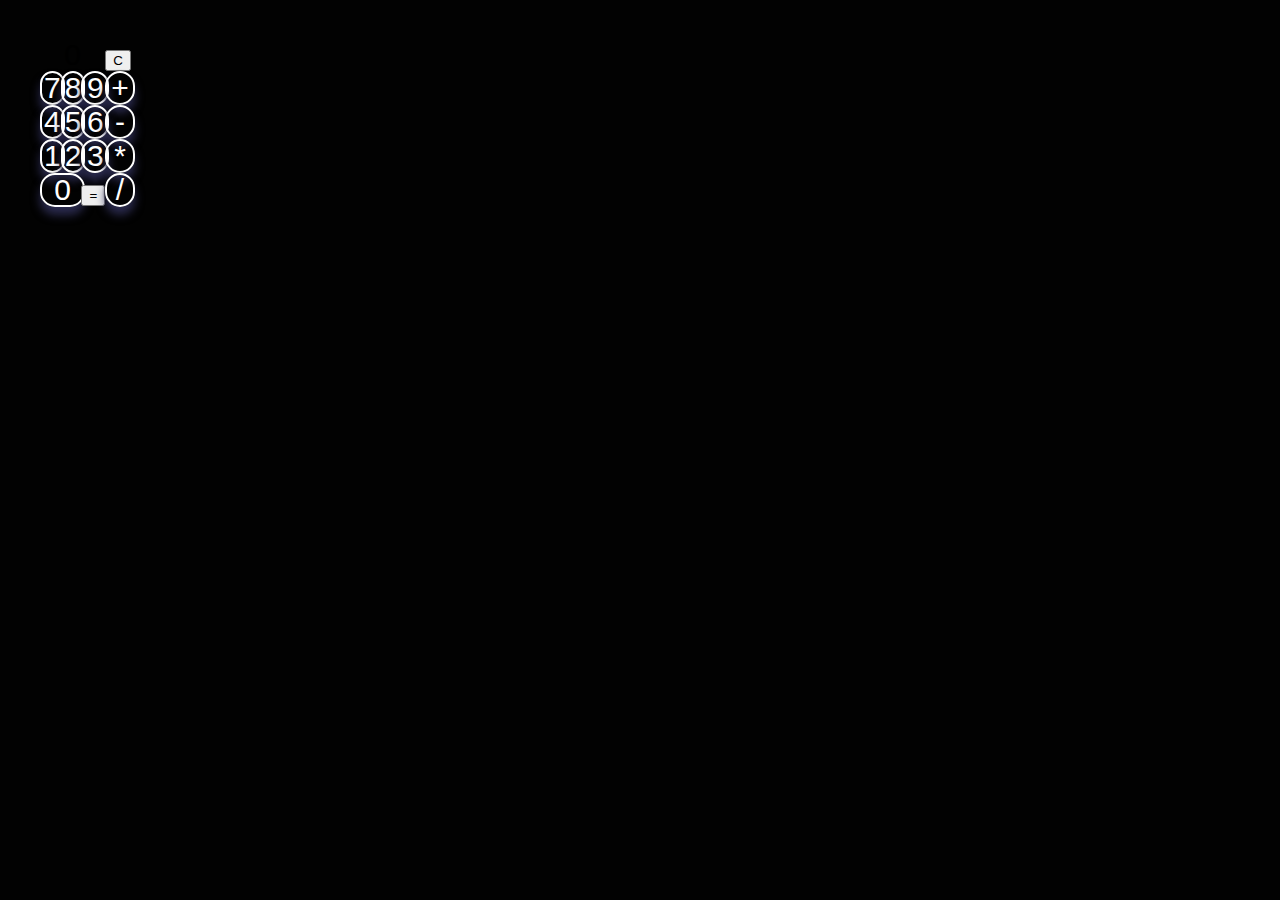
<file: 계산기/index.html>
<!DOCTYPE html>
<html lang="en">
<head>
    <meta charset="UTF-8">
    <meta name="viewport" content="width=device-width, initial-scale=1.0">
    <link rel="stylesheet" href="style.css">
    <title>Calculator Clone</title>
</head>
<body>
    <table class="calculator">
        <tr>
            <td colspan="3" id="result">0</td>
            <td><button class="button-reset" value="C">C</button></td>
        </tr>
        <tr>
            <td><button class="button" value="7">7</button></td>
            <td><button class="button" value="8">8</button></td>
            <td><button class="button" value="9">9</button></td>
            <td><button class="button orange" value="+">+</button></td>
        </tr>
        <tr>
            <td><button class="button" value="4">4</button></td>
            <td><button class="button" value="5">5</button></td>
            <td><button class="button" value="6">6</button></td>
            <td><button class="button orange" value="-">-</button></td>
        </tr>
        <tr>
            <td><button class="button" value="1">1</button></td>
            <td><button class="button" value="2">2</button></td>
            <td><button class="button" value="3">3</button></td>
            <td><button class="button orange" value="*">*</button></td>
        </tr>
        <tr>
            <td colspan="2"><button class="button" value="0">0</button></td>
            <td><button class="button-stop" value="=">=</button></td>
            <td><button class="button orange" value="/">/</button></td>
        </tr>
    </table>
    <script src="app.js"></script>
</body>
</html>
</file>
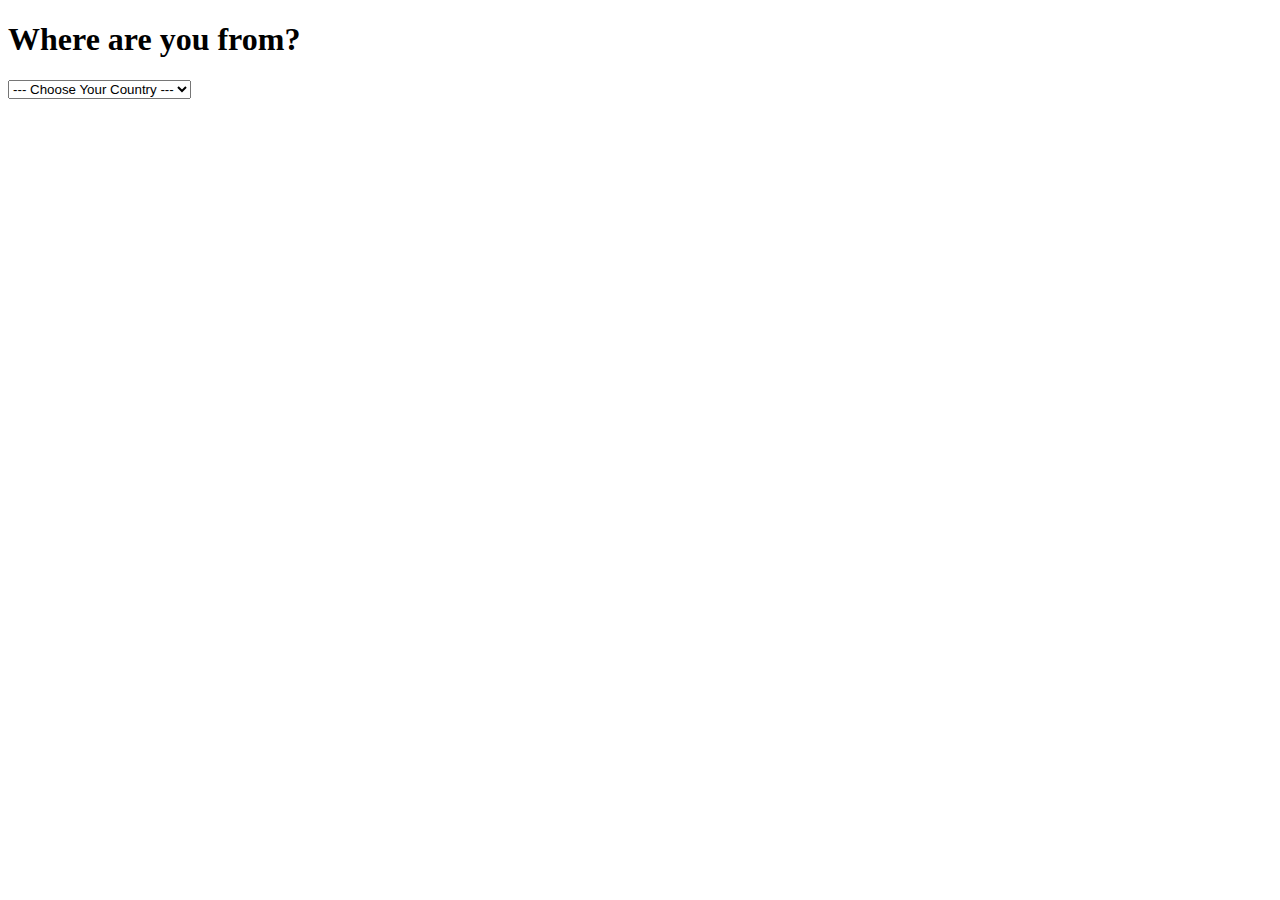
<file: 모멘텀/챌린지/3일.html>
<!DOCTYPE html>
<html>
  <head>
    <title>Parcel Sandbox</title>
    <meta charset="UTF-8" />
  </head>
  <body>
    <h1>Where are you from?</h1>
    <select>
      <option value="">--- Choose Your Country ---</option>
      <option value="">Korea</option>
      <option value="">Greece</option>
      <option value="">Turkey</option>
      <option value="">Finland</option>
    </select>
    <script src="3일.js"></script>
  </body>
</html>
</file>
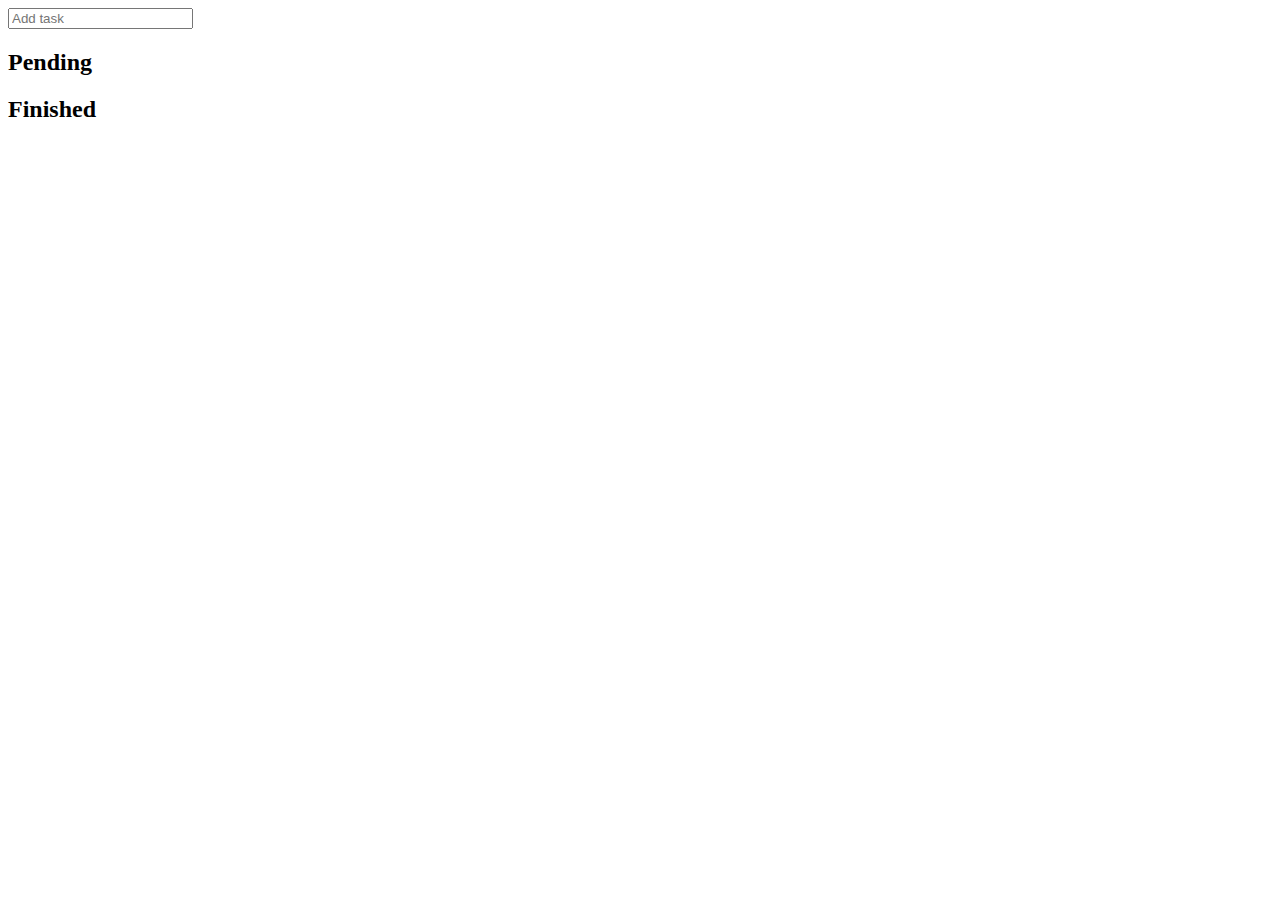
<file: 모멘텀/챌린지/4일.html>
<!DOCTYPE html>
<html>
  <head>
    <title>ToDos</title>
    <meta charset="UTF-8" />
  </head>

  <body>
    <form action="" class="toDoForm">
      <input type="text" placeholder="Add task" />
    </form>
    <div>
      <h2>Pending</h2>
      <ul class="pending"></ul>
    </div>
    <div>
      <h2>Finished</h2>
      <ul class="finished"></ul>
    </div>
    <script src="4일.js"></script>
  </body>
</html>
</file>
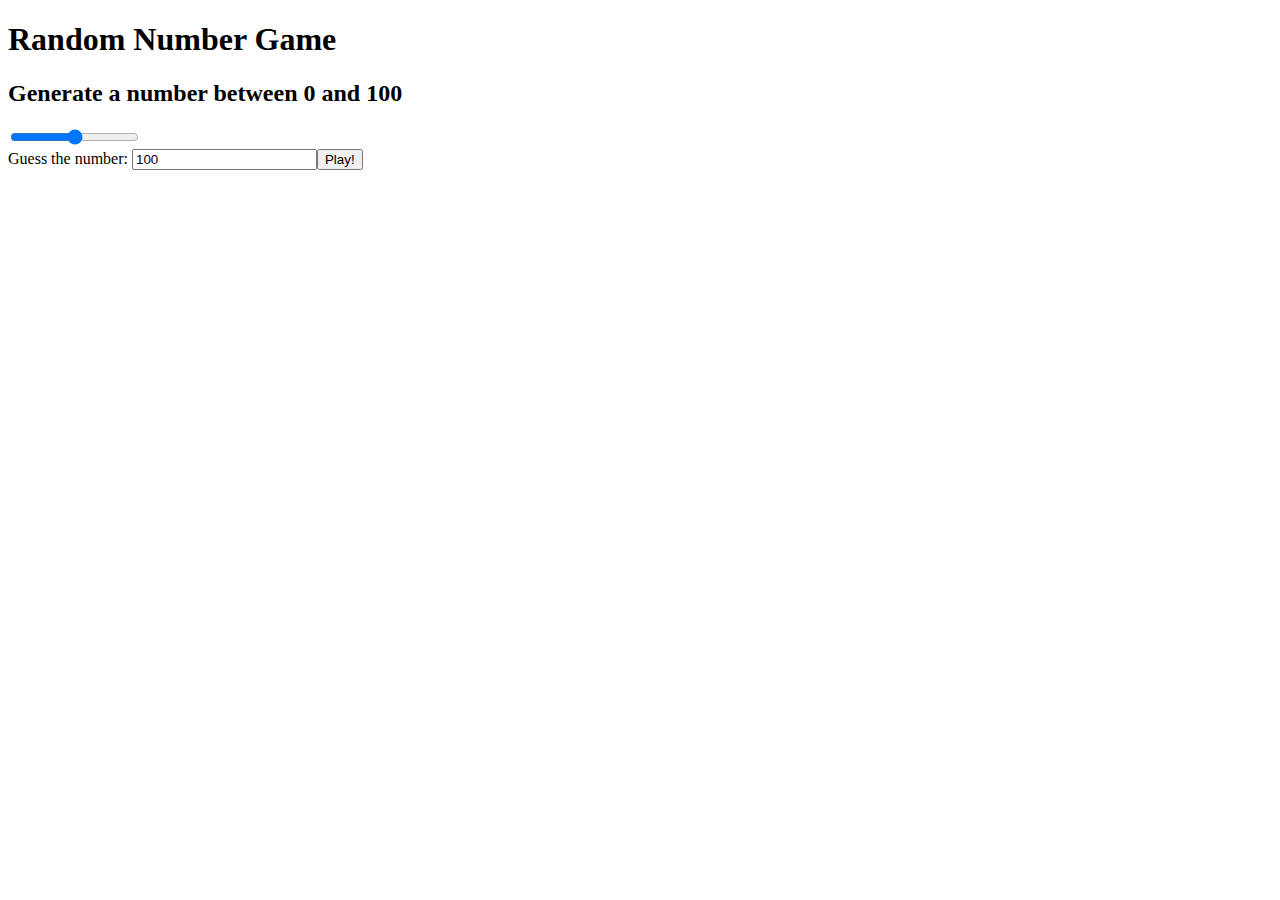
<file: 모멘텀/챌린지/5일_랜덤숫자.html>
<!DOCTYPE html>
<html lang="en">
<head>
    <meta charset="UTF-8">
    <meta name="viewport" content="width=device-width, initial-scale=1.0">
    <title>Random Number</title>
</head>
<body>
    <h1>Random Number Game</h1>
    <h2>Generate a number between 0 and
        <span id="showRangeValue">100</span>
    </h2>
    <div class="controls">
        <div class="controls__range">
            <!-- input의 type을 range로 주면 range 바가 자동으로 생김! 
            min,max. value는 기본값이 됨, which makes sense. value는 input의 초기값이니까 -->
            <!-- 근데 숫자 정하는게 여기서 최댓값을 정해버리네
            input의 value를 받아와서 maxNum에 줘야겠어 -->
            <input type="range" id="range" min="0" max="200" value="100" step="1">
        </div>
        <div class="controls__input">
            <form id="form">
                <table>
                    <tr>Guess the number: </tr>
                    <tr>
                        <input type="number" id="input" placeholder="100" value="100"/>
                    </tr>
                    <tr>
                        <button type="submit" id="submit">Play!</button>
                    </tr>
                </table>
            </form>
        </div>
        <!-- 게임이 실행된 이후에 나와야하기때문에 
        결과는 JS로 나오도록 해야 함 -->
        <div id="result" class="result">
        </div>
    </div>
    <script src="5일_랜덤숫자.js"></script>
</body>
</html>
</file>
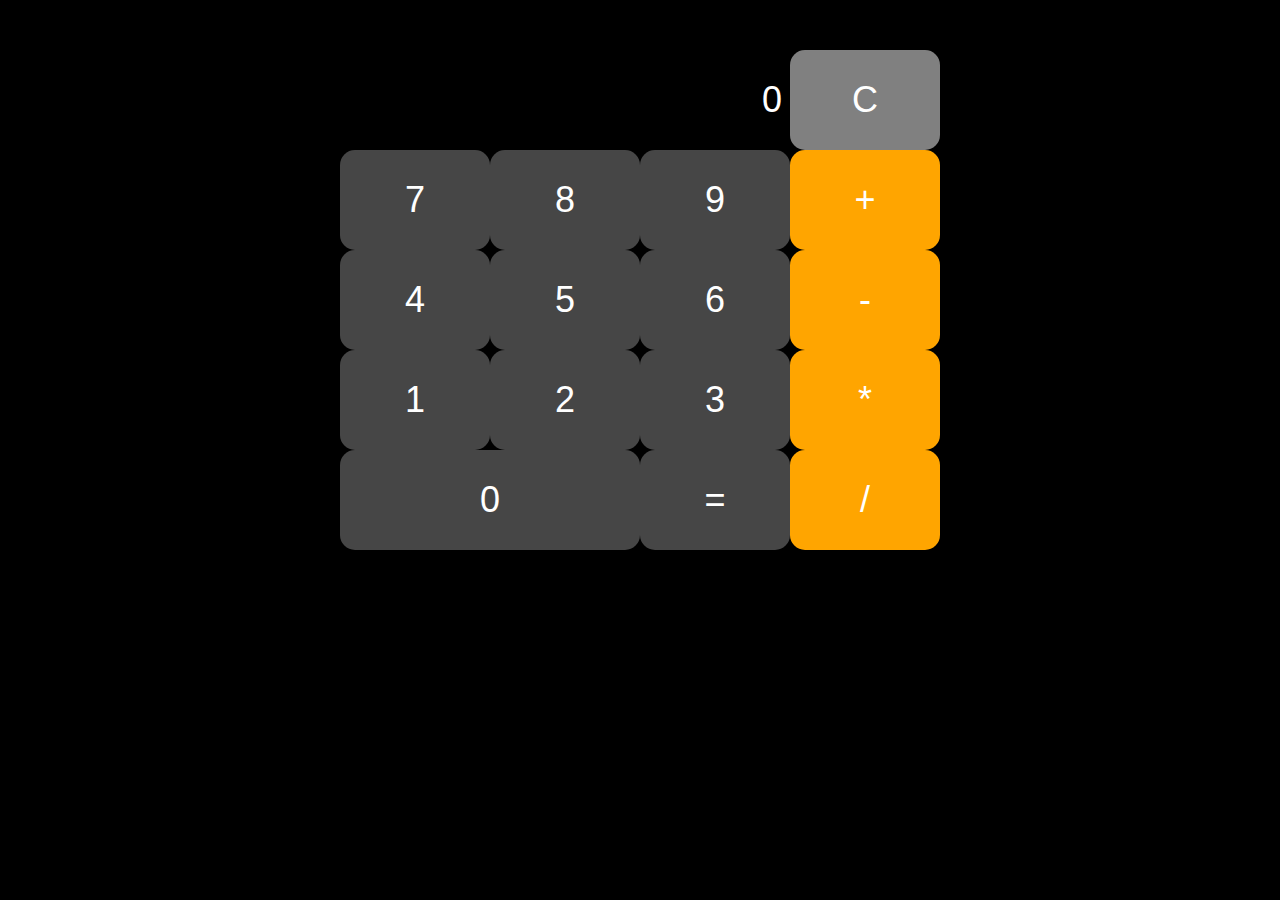
<file: 모멘텀/챌린지/6일_계산기 copy.html>
<!DOCTYPE html>
<html lang="en">
<head>
    <meta charset="UTF-8">
    <meta name="viewport" content="width=device-width, initial-scale=1.0">
    <link rel="stylesheet" href="6일_계산기 copy.css">
    <title>Calculator</title>
</head>
<body>
    <table class="calculator">
        <tr>
            <td colspan="3" id="result">0</td>
            <td><button class="button" id="reset" value="C">C</button></td>
        </tr>
        <tr>
            <td><button class="button" value="7">7</button></td>
            <td><button class="button" value="8">8</button></td>
            <td><button class="button" value="9">9</button></td>
            <td><button class="button orange" value="+">+</button></td>
        </tr>
        <tr>
            <td><button class="button" value="4">4</button></td>
            <td><button class="button" value="5">5</button></td>
            <td><button class="button" value="6">6</button></td>
            <td><button class="button orange" value="-">-</button></td>
        </tr>
        <tr>
            <td><button class="button" value="1">1</button></td>
            <td><button class="button" value="2">2</button></td>
            <td><button class="button" value="3">3</button></td>
            <td><button class="button orange" value="*">*</button></td>
        </tr>
        <tr>
            <td colspan="2"><button class="button" value="0">0</button></td>
            <td><button class="button" id="stop" value="=">=</button></td>
            <td><button class="button orange" value="/">/</button></td>
        </tr>
    </table>
    <script src="6일_계산기 copy.js"></script>
</body>
</html>
</file>
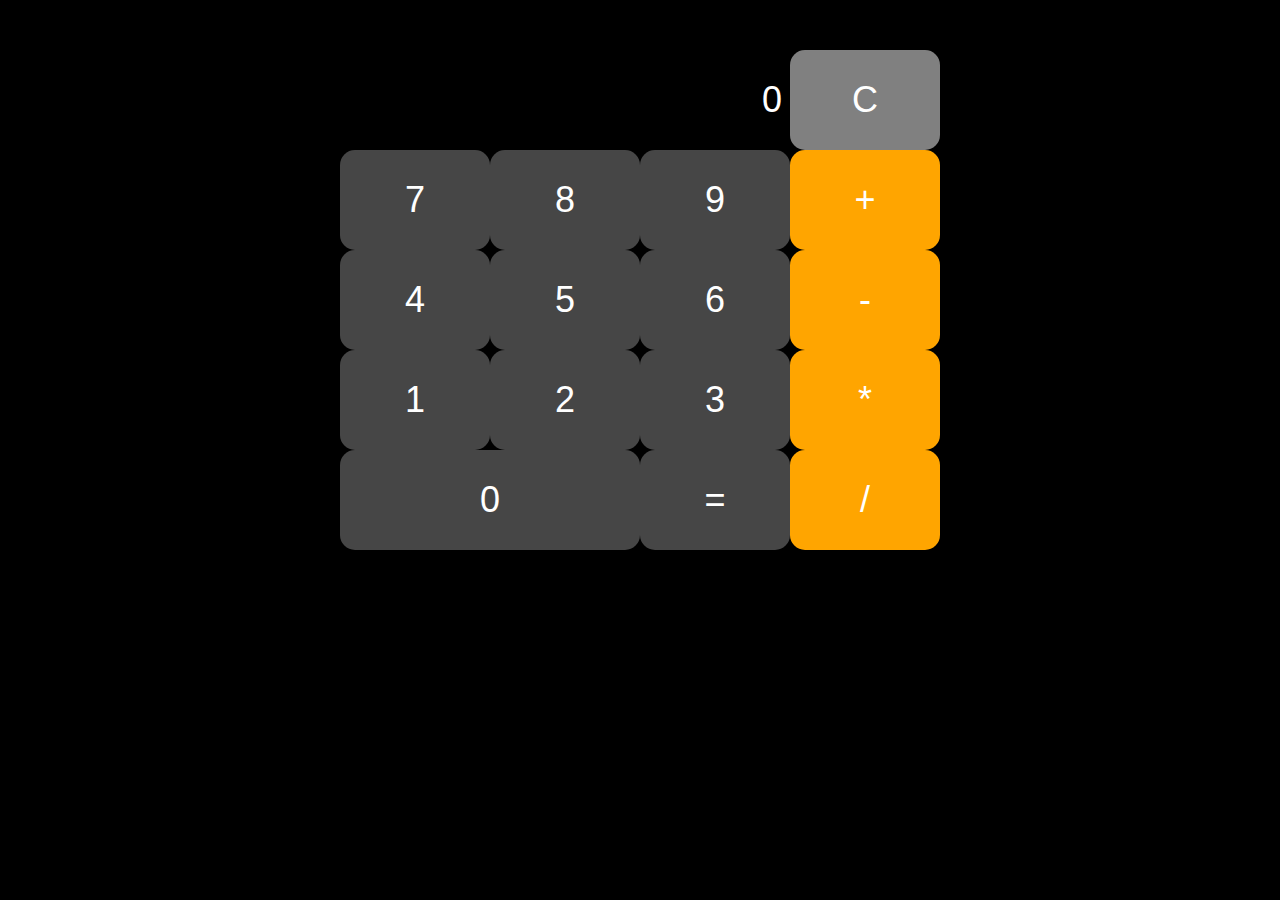
<file: 모멘텀/챌린지/6일_계산기.html>
<!DOCTYPE html>
<html lang="en">
<head>
    <meta charset="UTF-8">
    <meta name="viewport" content="width=device-width, initial-scale=1.0">
    <link rel="stylesheet" href="6일_계산기.css">
    <title>Calculator</title>
</head>
<body>
    <table class="calculator">
        <tr>
            <td colspan="3" id="result">0</td>
            <td><button class="button-reset" value="C">C</button></td>
        </tr>
        <tr>
            <td><button class="button" value="7">7</button></td>
            <td><button class="button" value="8">8</button></td>
            <td><button class="button" value="9">9</button></td>
            <td><button class="button orange" value="+">+</button></td>
        </tr>
        <tr>
            <td><button class="button" value="4">4</button></td>
            <td><button class="button" value="5">5</button></td>
            <td><button class="button" value="6">6</button></td>
            <td><button class="button orange" value="-">-</button></td>
        </tr>
        <tr>
            <td><button class="button" value="1">1</button></td>
            <td><button class="button" value="2">2</button></td>
            <td><button class="button" value="3">3</button></td>
            <td><button class="button orange" value="*">*</button></td>
        </tr>
        <tr>
            <td colspan="2"><button class="button" value="0">0</button></td>
            <td><button class="button-stop" value="=">=</button></td>
            <td><button class="button orange" value="/">/</button></td>
        </tr>
    </table>
    <script src="6일_계산기.js"></script>
</body>
</html>
</file>
<file: 계산기/style.css>
@import "reset.css";
body {
  background-color: #020202;
  font-family: -apple-system, BlinkMacSystemFont, "Segoe UI", Roboto, Oxygen,
    Ubuntu, Cantarell, "Open Sans", "Helvetica Neue", sans-serif;
  display: grid;
  grid-template-columns: 70% 30%;
  align-items: center;
  font-size: 10px;
  grid-gap: 2em;
  padding: 4em;
}

/* 배경화면 */
@keyframes fadein {
  from {
    opacity: 0;
  }
  to {
    opacity: 1;
  }
}
img {
  position: relative;
  z-index: -1;
  width: 100%;
  animation: fadein 0.5s linear;
}

/* 이미지 리로드 */
.hide {
  display: none;
}
.show {
  display: block;
}

.calculator {
  display: grid;
  grid-template-columns: repeat(4, 1fr);
  justify-content: center;
  text-align: center;
  font-size: 3em;
  grid-gap: 0.25em;
}

/* 반응형 */
@media (min-width: 1000px) {
  body {
    grid-template-columns: 60% 40%;
  }
  img {
    max-width: 900px;
  }
  .calculator {
    max-width: 500px;
  }
}

.button {
  all: unset;
  width: 100%;
  height: 100%;
  text-align: center;
  vertical-align: center;
  color: white;
  background-color: transparent;
  border: 2px solid white;
  border-radius: 15px;
  cursor: pointer;
  box-shadow: 0 8px 10px rgba(50, 50, 93, 0.85), 0 1px 3px rgba(0, 0, 0, 80);
}

.button:active {
  /* 가로, 세로 모두 0.98배 확대 */
  transform: scale(0.98);
}

input {
  grid-area: 1 / 1 / 2 / 4;
  color: white;
  background-color: transparent;
  border: none;
  text-align: right;
  padding-right: 0.25rem;
  font-size: 1em;
}

#zero {
  grid-area: 5 / 1 / 6 / 3;
}

#reset {
  background-color: rgba(84, 86, 90, 0.7);
}

.color-inversion {
  color: black;
  font-weight: bold;
  background: linear-gradient(
    121.57deg,
    #ffffff 8.77%,
    rgba(255, 255, 255, 0.88) 70.15%
  );
}
</file>
<file: 모멘텀/챌린지/6일_계산기 copy.css>
@import "reset.css";
body {
  background-color: black;
  font-family: -apple-system, BlinkMacSystemFont, "Segoe UI", Roboto, Oxygen,
    Ubuntu, Cantarell, "Open Sans", "Helvetica Neue", sans-serif;
  display: flex;
  flex-direction: column;
  align-items: center;
  margin-top: 50px;
  padding-bottom: 50px;
}

.calculator {
  text-align: center;
  display: inline-block;
}

td {
  width: 150px;
  height: 100px;
}

.button {
  all: unset;
  width: 100%;
  height: 100%;
  color: white;
  font-size: 36px;
  background-color: rgb(70, 70, 70);
  border-radius: 15px;
  cursor: pointer;
  margin-bottom: 10px;
}

.button :active {
  /* 가로, 세로 모두 0.98배 확대 */
  transform: scale(0.98);
}

.orange {
  background-color: orange;
}

#reset {
  background-color: gray;
}

#result {
  font-size: 36px;
  color: white;
  text-align: right;
  vertical-align: middle;
  padding-right: 8px;
  margin-top: 50px;
}
</file>
<file: 모멘텀/챌린지/6일_계산기.css>
@import "reset.css";
body {
  background-color: black;
  font-family: -apple-system, BlinkMacSystemFont, "Segoe UI", Roboto, Oxygen,
    Ubuntu, Cantarell, "Open Sans", "Helvetica Neue", sans-serif;
  display: flex;
  flex-direction: column;
  align-items: center;
  margin-top: 50px;
  padding-bottom: 50px;
}

.calculator {
  text-align: center;
  display: inline-block;
}

td {
  width: 150px;
  height: 100px;
}

.button {
  all: unset;
  width: 100%;
  height: 100%;
  color: white;
  font-size: 36px;
  background-color: rgb(70, 70, 70);
  border-radius: 15px;
  cursor: pointer;
  margin-bottom: 10px;
}

.button-stop {
  all: unset;
  width: 100%;
  height: 100%;
  color: white;
  font-size: 36px;
  background-color: rgb(70, 70, 70);
  border-radius: 15px;
  cursor: pointer;
  margin-bottom: 10px;
}

.button :active {
  /* 가로, 세로 모두 0.98배 확대 */
  transform: scale(0.98);
}
.button-stop :active {
  /* 가로, 세로 모두 0.98배 확대 */
  transform: scale(0.98);
}
.button-reset :active {
  /* 가로, 세로 모두 0.98배 확대 */
  transform: scale(0.98);
}

.orange {
  background-color: orange;
}
.button-reset {
  all: unset;
  width: 100%;
  height: 100%;
  color: white;
  font-size: 36px;
  border-radius: 15px;
  cursor: pointer;
  margin-bottom: 10px;
  background-color: gray;
}

#result {
  font-size: 36px;
  color: white;
  text-align: right;
  vertical-align: middle;
  padding-right: 8px;
  margin-top: 50px;
}
</file>
